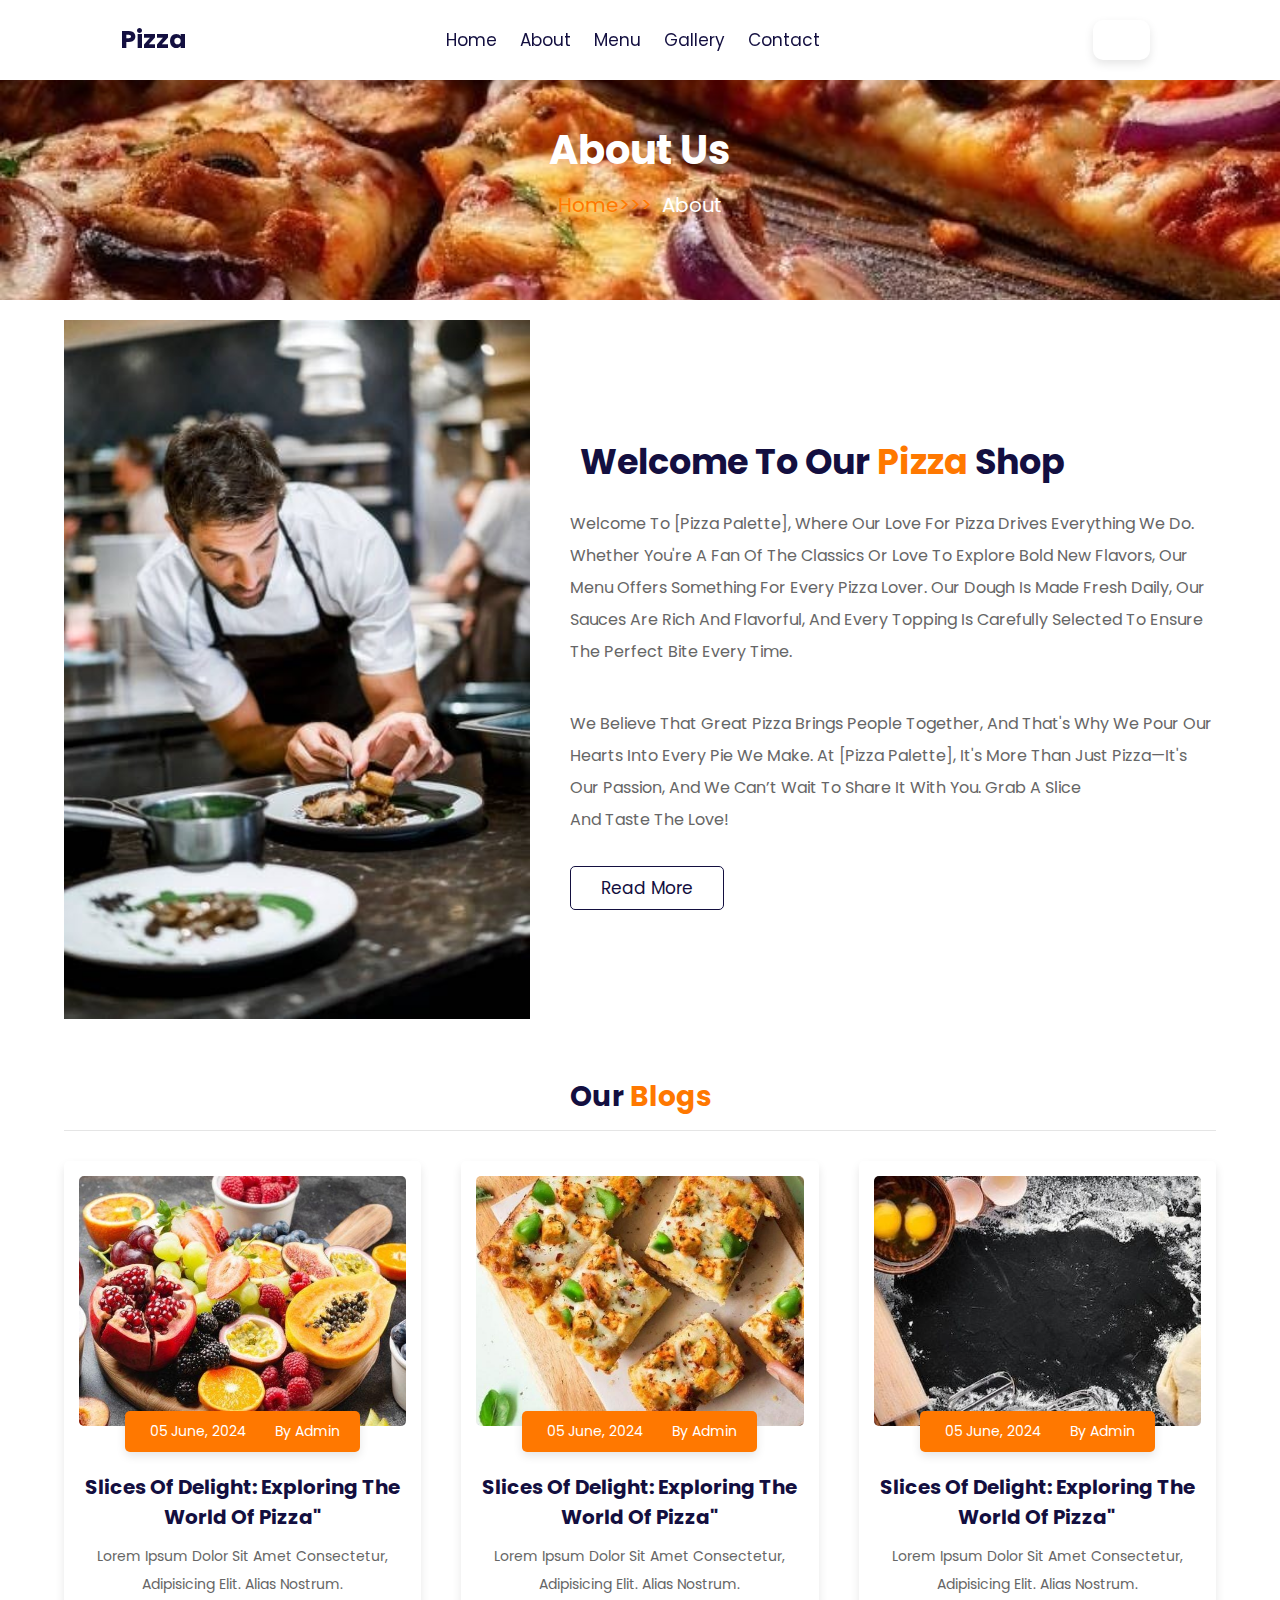
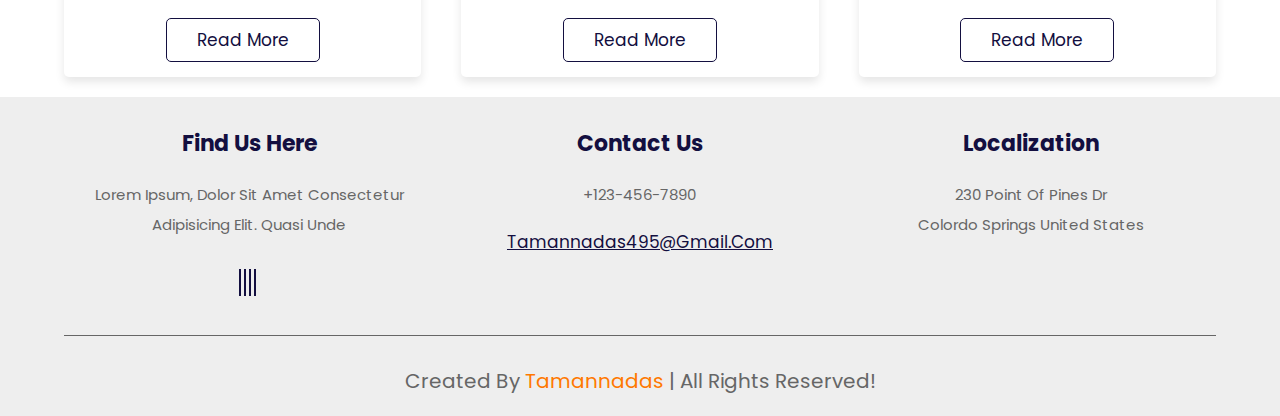
<file: about.html>
<!DOCTYPE html>
<html lang="en">
  <head>
    <meta charset="UTF-8" />
    <meta name="viewport" content="width=device-width, initial-scale=1.0" />
    <title>PIZZA PALETTE</title>
    <!-- font awesome cdn link -->
    <link
      rel="stylesheet"
      href="https://cdnjs.cloudflare.com/ajax/libs/font-awesome/6.6.0/css/all.min.css"
      integrity="sha512-Kc323vGBEqzTmouAECnVceyQqyqdsSiqLQISBL29aUW4U/M7pSPA/gEUZQqv1cwx4OnYxTxve5UMg5GT6L4JJg=="
      crossorigin="anonymous"
      referrerpolicy="no-referrer"
    />
    <!-- swiper cdn link -->
    <link
      rel="stylesheet"
      href="https://cdn.jsdelivr.net/npm/swiper@11/swiper-bundle.min.css"
    />
    <!-- custom css link -->
    <link rel="stylesheet" href="./style.css" />
  </head>
  <body>
    <!-- header section starts -->

    <header class="header">
      <a href="home.html" class="logo">
        <i class="fa-solid fa-pizza-slice"></i> pizza</a
      >

      <nav class="navbar">
        <a href="index.html">home</a>
        <a href="about.html">about</a>
        <a href="menu.html">menu</a>
        <a href="gallery.html">gallery</a>
        <a href="contact.html">contact</a>
      </nav>

      <div class="icons">
        <div id="cart" class="fas fa-shopping-cart"></div>
        <div id="login" class="fas fa-user"></div>
        <div id="menu" class="fas fa-bars"></div>
      </div>

      <div class="shopping-cart">
        <div class="box">
          <i class="fas fa-times"></i>
          <img src="shop-1.jpg" alt="" />
          <div class="content">
            <h3>pizza</h3>
            <span class="quantity">1</span>
            <span class="multiply">x</span>
            <span class="price">$ 18.99</span>
          </div>
        </div>

        <div class="box">
          <i class="fas fa-times"></i>
          <img src="shop-2.jpg" alt="" />
          <div class="content">
            <h3>pizza</h3>
            <span class="quantity">1</span>
            <span class="multiply">x</span>
            <span class="price">$ 18.99</span>
          </div>
        </div>

        <div class="box">
          <i class="fas fa-times"></i>
          <img src="shop-3.jpg" alt="" />
          <div class="content">
            <h3>pizza</h3>
            <span class="quantity">1</span>
            <span class="multiply">x</span>
            <span class="price">$ 18.99</span>
          </div>
        </div>
        <h3 class="total">total: $56.97</h3>
        <a href="#" class="btn">checkout cart</a>
      </div>

      <form action="" class="login-form">
        <h3>login form</h3>
        <input type="email" placeholder="enter your email" class="box" />
        <input type="password" placeholder="enter your password" class="box" />
        <div class="remember">
          <input type="checkbox" name="" id="remember-me" />
          <label for="remember-me">remember me</label>
        </div>
        <input type="submit" value="login" class="btn" />
      </form>
    </header>

    <!-- header section ends -->

    <div class="heading">
      <h1>about us</h1>
      <p><a href="index.html">home>>></a> about</p>
    </div>

    <!-- about section starts -->

    <section class="about">
      <div class="row">
        <div class="image">
          <img src="./about.jpg" alt="" />
        </div>

        <div class="content">
          <h3>welcome to our <span>pizza</span> shop</h3>
          <p>
            Welcome to [Pizza Palette], where our love for pizza drives
            everything we do. Whether you're a fan of the classics or love to
            explore bold new flavors, our menu offers something for every pizza
            lover. Our dough is made fresh daily, our sauces are rich and
            flavorful, and every topping is carefully selected to ensure the
            perfect bite every time.
          </p>
          <p>
            We believe that great pizza brings people together, and that's why
            we pour our hearts into every pie we make. At [Pizza Palette], it's
            more than just pizza—it's our passion, and we can’t wait to share it
            with you. Grab a slice and taste the love!
          </p>
          <a href="#" class="btn">read more</a>
        </div>
      </div>
    </section>

    <!-- about section ends-->

    <!-- blog section starts-->

    <section class="blogs">
      <h1 class="title">our <span>blogs</span></h1>

      <div class="box-container">
        <div class="box">
          <img src="./blog-1.jpg" alt="" />
          <div class="icons">
            <a href="#"><i class="fas fa-calender"></i>05 june, 2024</a>
            <a href="#"><i class="fas fa-user"></i> by admin</a>
          </div>
          <h3>Slices Of Delight: Exploring The World Of Pizza"</h3>
          <p>
            Lorem ipsum dolor sit amet consectetur, adipisicing elit. Alias
            nostrum.
          </p>
          <a href="#" class="btn">read more</a>
        </div>

        <div class="box">
          <img src="./blog-2.jpg" alt="" />
          <div class="icons">
            <a href="#"><i class="fas fa-calender"></i>05 june, 2024</a>
            <a href="#"><i class="fas fa-user"></i> by admin</a>
          </div>
          <h3>Slices Of Delight: Exploring The World Of Pizza"</h3>
          <p>
            Lorem ipsum dolor sit amet consectetur, adipisicing elit. Alias
            nostrum.
          </p>
          <a href="#" class="btn">read more</a>
        </div>

        <div class="box">
          <img src="./blog-3.jpg" alt="" />
          <div class="icons">
            <a href="#"><i class="fas fa-calender"></i>05 june, 2024</a>
            <a href="#"><i class="fas fa-user"></i> by admin</a>
          </div>
          <h3>Slices Of Delight: Exploring The World Of Pizza"</h3>
          <p>
            Lorem ipsum dolor sit amet consectetur, adipisicing elit. Alias
            nostrum.
          </p>
          <a href="#" class="btn">read more</a>
        </div>
      </div>
    </section>

    <!-- footer section starts -->

    <section class="footer">
      <div class="box-container">
        <div class="box">
          <h3>find us here</h3>
          <p>
            Lorem ipsum, dolor sit amet consectetur adipisicing elit. Quasi unde
          </p>
          <div class="share">
            <a href="#" class="fab fa-facebook-f"></a>
            <a href="#" class="fab fa-twitter"></a>
            <a href="#" class="fab fa-instagram"></a>
            <a href="#" class="fab fa-linkedin"></a>
          </div>
        </div>

        <div class="box">
          <h3>contact us</h3>
          <p>+123-456-7890</p>
          <a href="#" class="link">tamannadas495@gmail.com</a>
        </div>

        <div class="box">
          <h3>localization</h3>
          <p>
            230 point of pines dr <br />
            colordo springs united states
          </p>
        </div>
      </div>
      <div class="credit">
        created by <span>tamannadas</span> | all rights reserved!
      </div>
    </section>

    <!-- footer section ends -->

    <!-- blog section ends-->

    <!-- swiper cdn link -->
    <script src="https://cdn.jsdelivr.net/npm/swiper@11/swiper-bundle.min.js"></script>

    <!-- custom js link -->
    <script src="script.js"></script>
  </body>
</html>
</file>
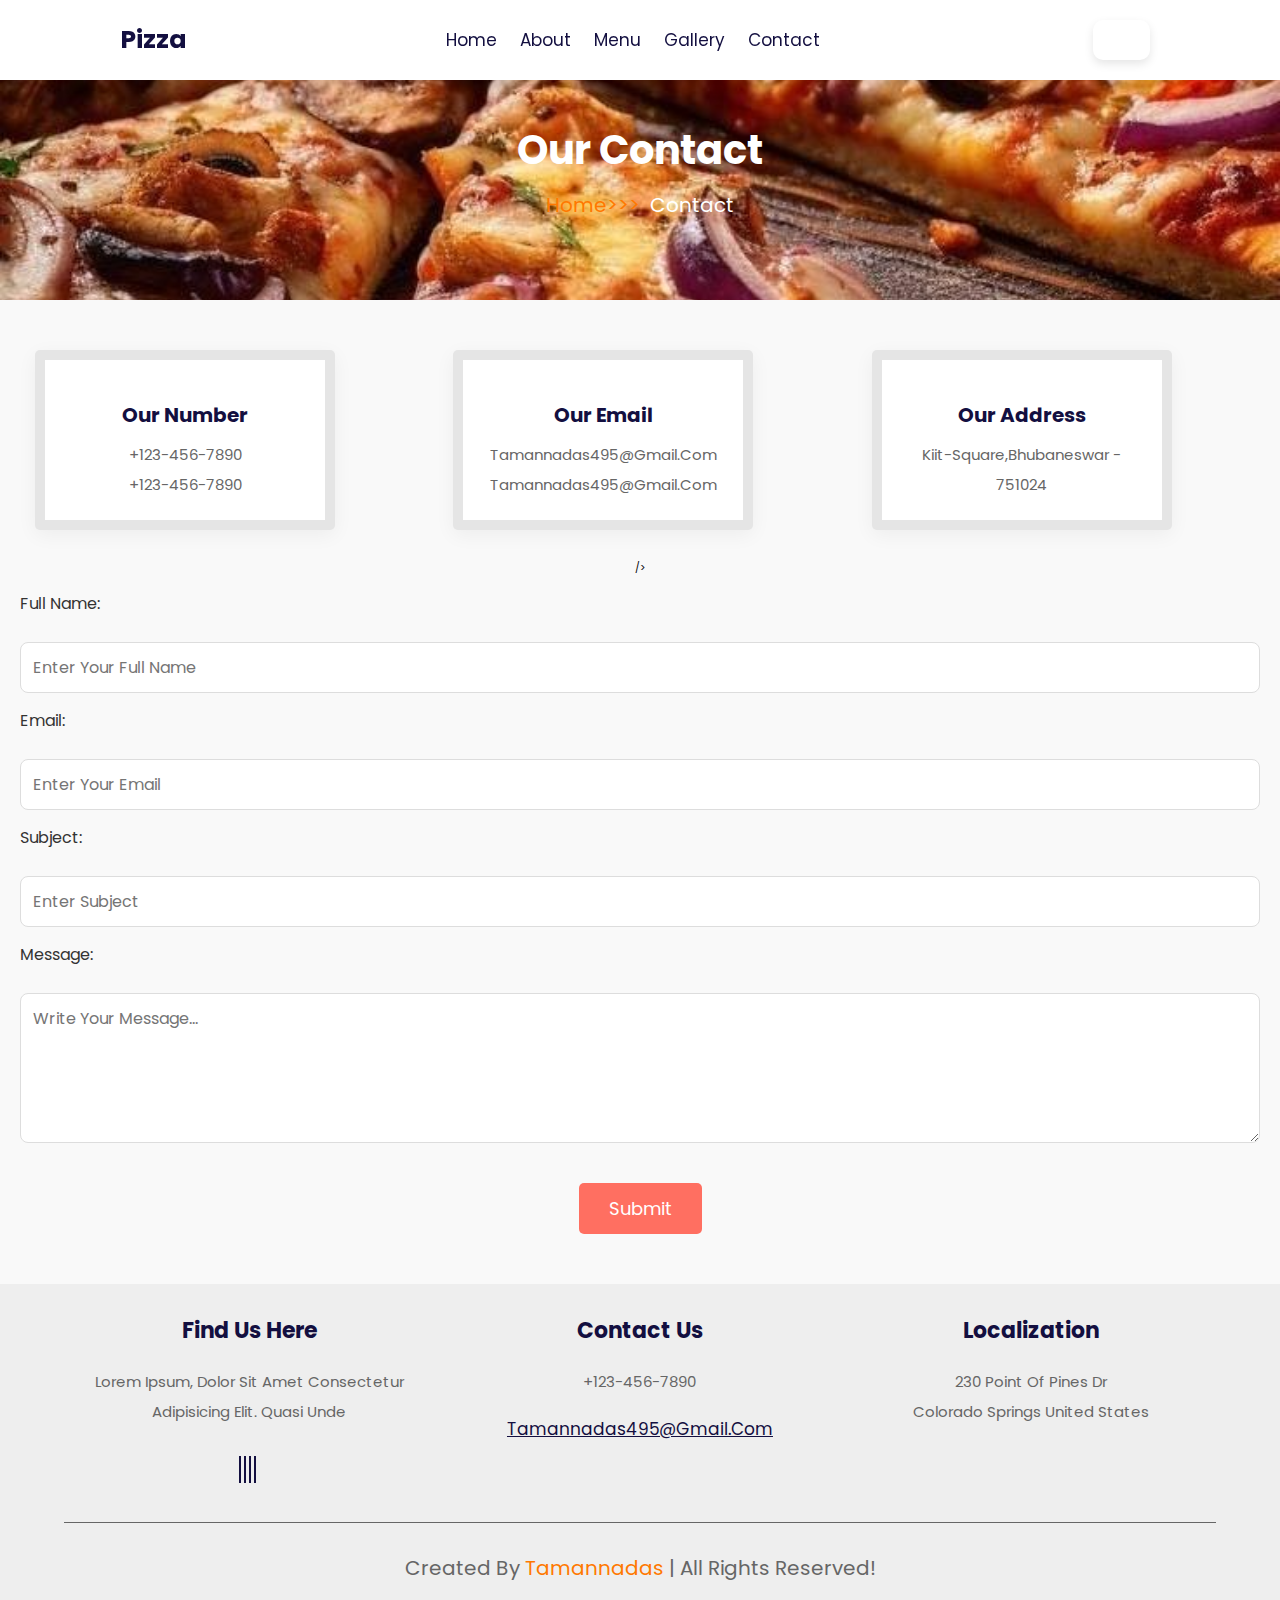
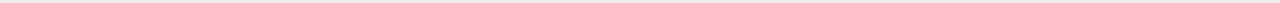
<file: contact.html>
<!DOCTYPE html>
<html lang="en">
  <head>
    <meta charset="UTF-8" />
    <meta name="viewport" content="width=device-width, initial-scale=1.0" />
    <title>PIZZA PALETTE</title>
    <!-- font awesome cdn link -->
    <link
      rel="stylesheet"
      href="https://cdnjs.cloudflare.com/ajax/libs/font-awesome/6.6.0/css/all.min.css"
      integrity="sha512-Kc323vGBEqzTmouAECnVceyQqyqdsSiqLQISBL29aUW4U/M7pSPA/gEUZQqv1cwx4OnYxTxve5UMg5GT6L4JJg=="
      crossorigin="anonymous"
      referrerpolicy="no-referrer"
    />
    <!-- swiper cdn link -->
    <link
      rel="stylesheet"
      href="https://cdn.jsdelivr.net/npm/swiper@11/swiper-bundle.min.css"
    />
    <!-- custom css link -->
    <link rel="stylesheet" href="./style.css" />
  </head>
  <body>
    <!-- header section starts -->
    <header class="header">
      <a href="index.html" class="logo">
        <i class="fa-solid fa-pizza-slice"></i> pizza</a
      >
      <nav class="navbar">
        <a href="index.html">home</a>
        <a href="about.html">about</a>
        <a href="menu.html">menu</a>
        <a href="gallery.html">gallery</a>
        <a href="contact.html">contact</a>
      </nav>

      <div class="icons">
        <div id="cart" class="fas fa-shopping-cart"></div>
        <div id="login" class="fas fa-user"></div>
        <div id="menu" class="fas fa-bars"></div>
      </div>

      <div class="shopping-cart">
        <div class="box">
          <i class="fas fa-times"></i>
          <img src="shop-1.jpg" alt="" />
          <div class="content">
            <h3>pizza</h3>
            <span class="quantity">1</span>
            <span class="multiply">x</span>
            <span class="price">$ 18.99</span>
          </div>
        </div>

        <div class="box">
          <i class="fas fa-times"></i>
          <img src="shop-2.jpg" alt="" />
          <div class="content">
            <h3>pizza</h3>
            <span class="quantity">1</span>
            <span class="multiply">x</span>
            <span class="price">$ 18.99</span>
          </div>
        </div>

        <div class="box">
          <i class="fas fa-times"></i>
          <img src="shop-3.jpg" alt="" />
          <div class="content">
            <h3>pizza</h3>
            <span class="quantity">1</span>
            <span class="multiply">x</span>
            <span class="price">$ 18.99</span>
          </div>
        </div>
        <h3 class="total">total: $56.97</h3>
        <a href="#" class="btn">checkout cart</a>
      </div>

      <form action="" class="login-form">
        <h3>login form</h3>
        <input type="email" placeholder="enter your email" class="box" />
        <input type="password" placeholder="enter your password" class="box" />
        <div class="remember">
          <input type="checkbox" name="" id="remember-me" />
          <label for="remember-me">remember me</label>
        </div>
        <input type="submit" value="login" class="btn" />
      </form>
    </header>

    <!-- header section ends -->

    <div class="heading">
      <h1>our contact</h1>
      <p><a href="home.html">home>>></a> contact</p>
    </div>

    <!-- contact section starts -->
    <section class="contact">
      <div class="icon-container">
        <div class="icons">
          <i class="fas fa-phone"></i>
          <h3>our number</h3>
          <p>+123-456-7890</p>
          <p>+123-456-7890</p>
        </div>

        <div class="icons">
          <i class="fas fa-envelope"></i>
          <h3>our email</h3>
          <p>tamannadas495@gmail.com</p>
          <p>tamannadas495@gmail.com</p>
        </div>

        <div class="icons">
          <i class="fas fa-map-marker-alt"></i>
          <h3>our address</h3>
          <p>kiit-square,bhubaneswar - 751024</p>
        </div>
      </div>

      <form
        id="contactForm"
        action="https://api.web3forms.com/submit"
        method="POST"
      >
        <!-- Web3Forms access key (replace with your actual access key) -->
        <input
          type="hidden"
          name="access_key"
          value="d75f5a37-5f55-4f1d-8c98-b65b1fe007ad"
          <!--
          Fixed
          access
          key
          --
        />
        />

        <!-- Form fields -->
        <div class="form-field">
          <label for="name">Full Name:</label><br />
          <input
            type="text"
            id="name"
            name="name"
            required
            placeholder="Enter your full name"
          />
        </div>

        <div class="form-field">
          <label for="email">Email:</label><br />
          <input
            type="email"
            id="email"
            name="email"
            required
            placeholder="Enter your email"
          />
        </div>

        <div class="form-field">
          <label for="subject">Subject:</label><br />
          <input
            type="text"
            id="subject"
            name="subject"
            required
            placeholder="Enter subject"
          />
        </div>

        <div class="form-field">
          <label for="message">Message:</label><br />
          <textarea
            id="message"
            name="message"
            required
            placeholder="Write your message..."
          ></textarea>
        </div>

        <div class="form-submit">
          <input type="submit" value="Submit" />
        </div>
      </form>
    </section>
    <!-- contact section ends -->

    <!-- footer section starts -->
    <section class="footer">
      <div class="box-container">
        <div class="box">
          <h3>find us here</h3>
          <p>
            Lorem ipsum, dolor sit amet consectetur adipisicing elit. Quasi unde
          </p>
          <div class="share">
            <a href="#" class="fab fa-facebook-f"></a>
            <a href="#" class="fab fa-twitter"></a>
            <a href="#" class="fab fa-instagram"></a>
            <a href="#" class="fab fa-linkedin"></a>
          </div>
        </div>

        <div class="box">
          <h3>contact us</h3>
          <p>+123-456-7890</p>
          <a href="#" class="link">tamannadas495@gmail.com</a>
        </div>

        <div class="box">
          <h3>localization</h3>
          <p>
            230 point of pines dr <br />
            colorado springs united states
          </p>
        </div>
      </div>
      <div class="credit">
        created by <span>tamannadas</span> | all rights reserved!
      </div>
    </section>

    <!-- footer section ends-->

    <!-- custom js link -->
    <script src="script.js"></script>
  </body>
</html>
</file>
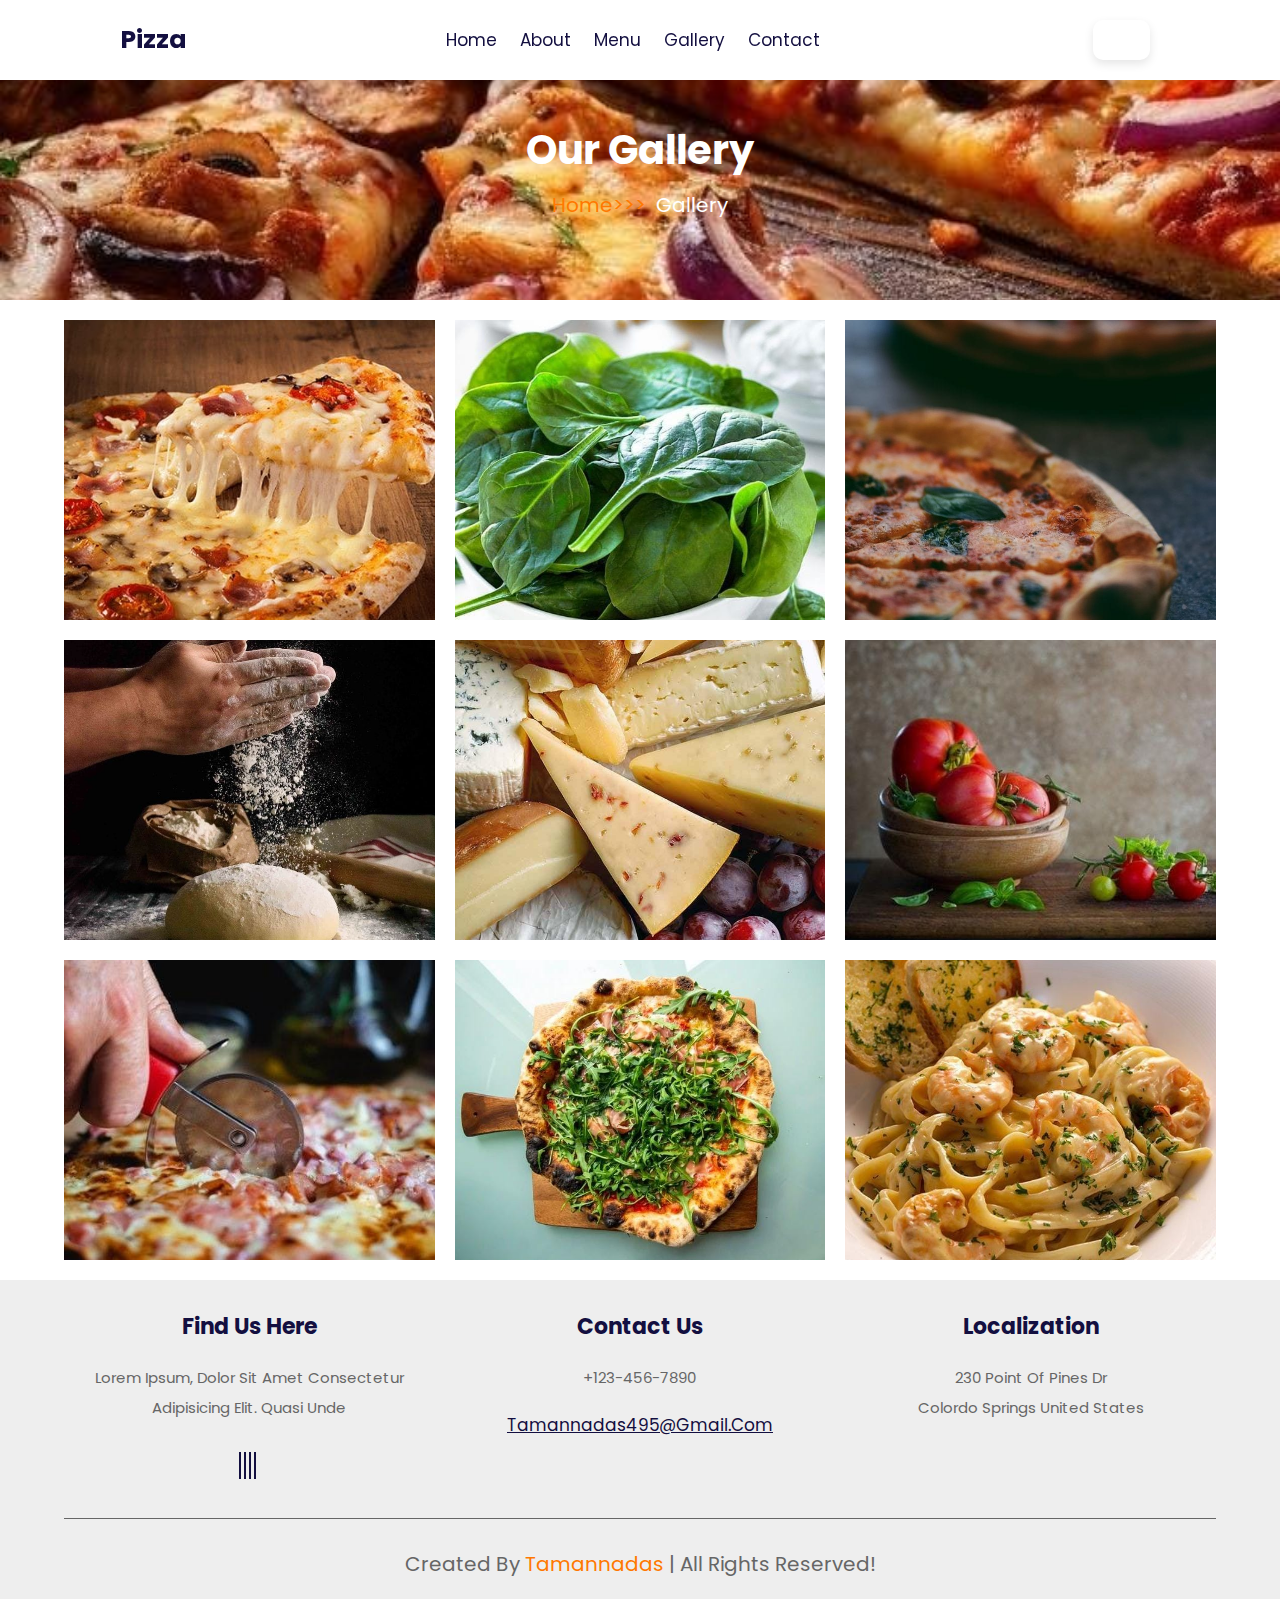
<file: gallery.html>
<!DOCTYPE html>
<html lang="en">
  <head>
    <meta charset="UTF-8" />
    <meta name="viewport" content="width=device-width, initial-scale=1.0" />
    <title>PIZZA PALETTE</title>
    <!-- font awesome cdn link -->
    <link
      rel="stylesheet"
      href="https://cdnjs.cloudflare.com/ajax/libs/font-awesome/6.6.0/css/all.min.css"
      integrity="sha512-Kc323vGBEqzTmouAECnVceyQqyqdsSiqLQISBL29aUW4U/M7pSPA/gEUZQqv1cwx4OnYxTxve5UMg5GT6L4JJg=="
      crossorigin="anonymous"
      referrerpolicy="no-referrer"
    />
    <!-- swiper cdn link -->
    <link
      rel="stylesheet"
      href="https://cdn.jsdelivr.net/npm/swiper@11/swiper-bundle.min.css"
    />
    <!-- custom css link -->
    <link rel="stylesheet" href="./style.css" />
  </head>
  <body>
    <!-- header section starts -->

    <header class="header">
      <a href="home.html" class="logo">
        <i class="fa-solid fa-pizza-slice"></i> pizza</a
      >

      <nav class="navbar">
        <a href="home.html">home</a>
        <a href="about.html">about</a>
        <a href="menu.html">menu</a>
        <a href="gallery.html">gallery</a>
        <a href="contact.html">contact</a>
      </nav>

      <div class="icons">
        <div id="cart" class="fas fa-shopping-cart"></div>
        <div id="login" class="fas fa-user"></div>
        <div id="menu" class="fas fa-bars"></div>
      </div>

      <div class="shopping-cart">
        <div class="box">
          <i class="fas fa-times"></i>
          <img src="shop-1.jpg" alt="" />
          <div class="content">
            <h3>pizza</h3>
            <span class="quantity">1</span>
            <span class="multiply">x</span>
            <span class="price">$ 18.99</span>
          </div>
        </div>

        <div class="box">
          <i class="fas fa-times"></i>
          <img src="shop-2.jpg" alt="" />
          <div class="content">
            <h3>pizza</h3>
            <span class="quantity">1</span>
            <span class="multiply">x</span>
            <span class="price">$ 18.99</span>
          </div>
        </div>

        <div class="box">
          <i class="fas fa-times"></i>
          <img src="shop-3.jpg" alt="" />
          <div class="content">
            <h3>pizza</h3>
            <span class="quantity">1</span>
            <span class="multiply">x</span>
            <span class="price">$ 18.99</span>
          </div>
        </div>
        <h3 class="total">total: $56.97</h3>
        <a href="#" class="btn">checkout cart</a>
      </div>

      <form action="" class="login-form">
        <h3>login form</h3>
        <input type="email" placeholder="enter your email" class="box" />
        <input type="password" placeholder="enter your password" class="box" />
        <div class="remember">
          <input type="checkbox" name="" id="remember-me" />
          <label for="remember-me">remember me</label>
        </div>
        <input type="submit" value="login" class="btn" />
      </form>
    </header>

    <!-- header section ends -->

    <div class="heading">
      <h1>our gallery</h1>
      <p><a href="home.html">home>>></a> gallery</p>
    </div>

    <!-- gallery section starts -->

    <section class="gallery">
      <div class="gallery-container">
        <a href="./gallery-1.jpg" class="box">
          <img src="./gallery-1.jpg" alt="" />
          <div class="icon"><i class="fa-solid fa-plus"></i></div>
        </a>

        <a href="./gallery-2.jpg" class="box">
          <img src="./gallery-2.jpg" alt="" />
          <div class="icon"><i class="fa-solid fa-plus"></i></div>
        </a>

        <a href="./gallery-3.jpg" class="box">
          <img src="./gallery-3.jpg" alt="" />
          <div class="icon"><i class="fa-solid fa-plus"></i></div>
        </a>

        <a href="./gallery-4.jpg" class="box">
          <img src="./gallery-4.jpg" alt="" />
          <div class="icon"><i class="fa-solid fa-plus"></i></div>
        </a>

        <a href="./gallery-5.jpg" class="box">
          <img src="./gallery-5.jpg" alt="" />
          <div class="icon"><i class="fa-solid fa-plus"></i></div>
        </a>

        <a href="./gallery-6.jpg" class="box">
          <img src="./gallery-6.jpg" alt="" />
          <div class="icon"><i class="fa-solid fa-plus"></i></div>
        </a>

        <a href="./gallery-7.jpg" class="box">
          <img src="./gallery-7.jpg" alt="" />
          <div class="icon"><i class="fa-solid fa-plus"></i></div>
        </a>

        <a href="./gallery-8.jpg" class="box">
          <img src="./gallery-8.jpg" alt="" />
          <div class="icon"><i class="fa-solid fa-plus"></i></div>
        </a>

        <a href="./gallery-9.jpg" class="box">
          <img src="./gallery-9.jpg" alt="" />
          <div class="icon"><i class="fa-solid fa-plus"></i></div>
        </a>
      </div>
    </section>

    <!-- gallery section ends-->

    <!-- footer section starts -->
   <section class="footer">
    <div class="box-container">
      <div class="box">
        <h3>find us here</h3>
        <p>
          Lorem ipsum, dolor sit amet consectetur adipisicing elit. Quasi unde
        </p>
        <div class="share">
          <a href="#" class="fab fa-facebook-f"></a>
          <a href="#" class="fab fa-twitter"></a>
          <a href="#" class="fab fa-instagram"></a>
          <a href="#" class="fab fa-linkedin"></a>
        </div>
      </div>

      <div class="box">
        <h3>contact us</h3>
        <p>+123-456-7890</p>
        <a href="#" class="link">tamannadas495@gmail.com</a>
      </div>

      <div class="box">
        <h3>localization</h3>
        <p>
          230 point of pines dr <br />
          colordo springs united states
        </p>
      </div>
    </div>
    <div class="credit">
      created by <span>tamannadas</span> | all rights reserved!
    </div>
  </section>

   <!-- footer section ends--> 

     <!-- swiper cdn link -->
     <script src="https://cdn.jsdelivr.net/npm/swiper@11/swiper-bundle.min.js"></script>
    <!-- custom js link -->
    <script src="script.js"></script>

  </body>
</html>
</file>
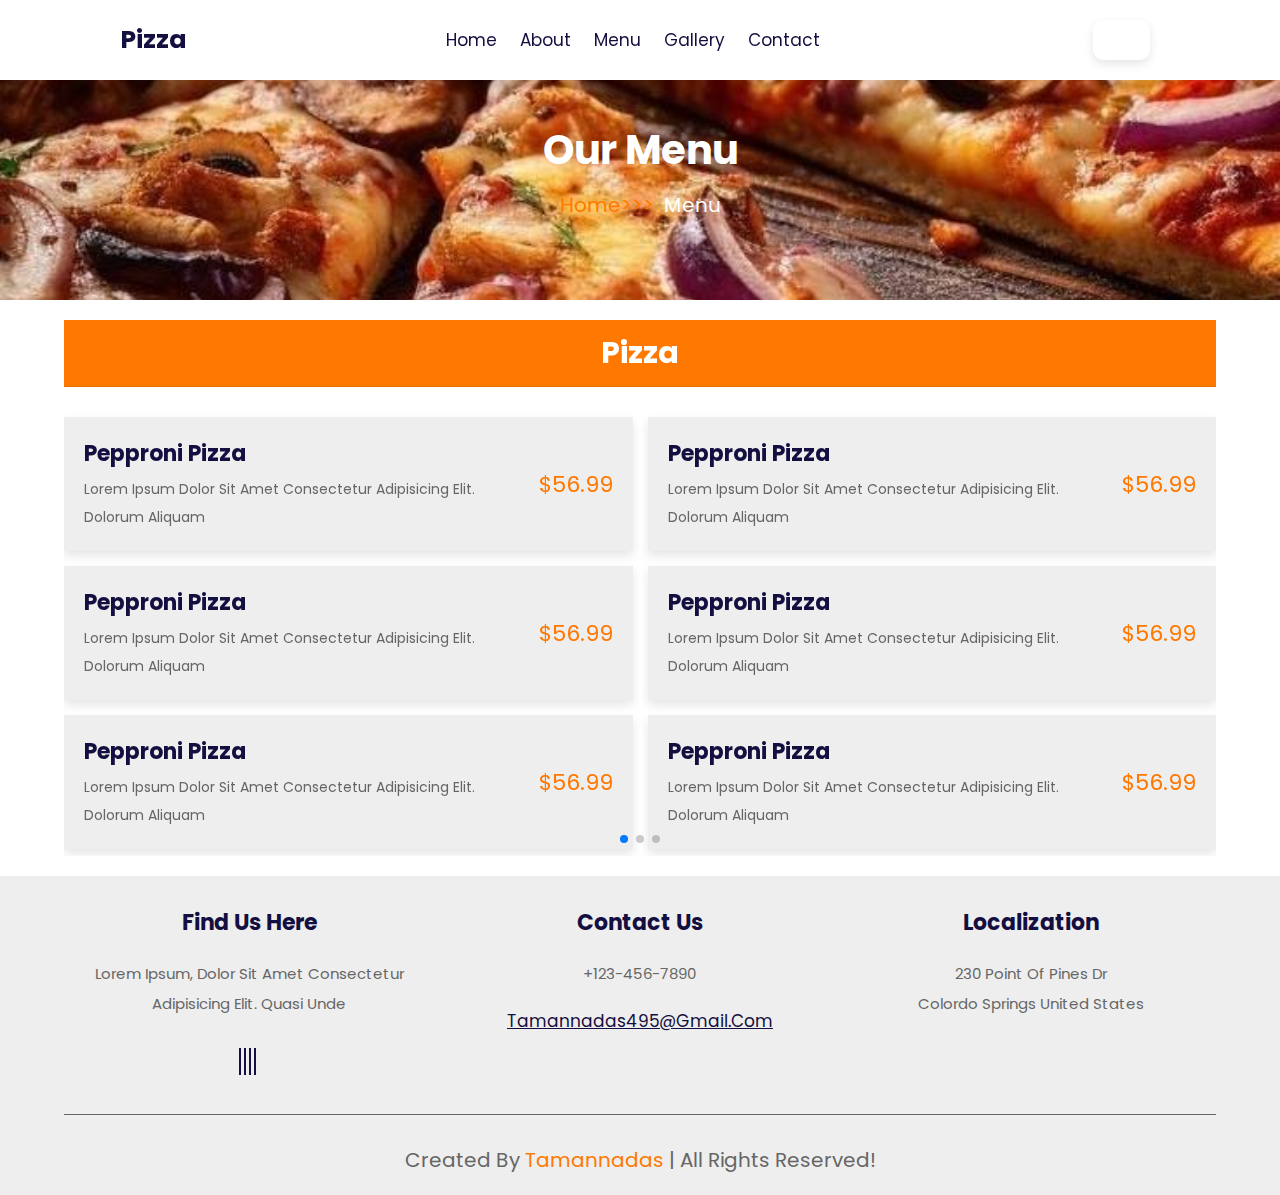
<file: menu.html>
<!DOCTYPE html>
<html lang="en">
  <head>
    <meta charset="UTF-8" />
    <meta name="viewport" content="width=device-width, initial-scale=1.0" />
    <title>PIZZA PALETTE</title>
    <!-- font awesome cdn link -->
    <link
      rel="stylesheet"
      href="https://cdnjs.cloudflare.com/ajax/libs/font-awesome/6.6.0/css/all.min.css"
      integrity="sha512-Kc323vGBEqzTmouAECnVceyQqyqdsSiqLQISBL29aUW4U/M7pSPA/gEUZQqv1cwx4OnYxTxve5UMg5GT6L4JJg=="
      crossorigin="anonymous"
      referrerpolicy="no-referrer"
    />
    <!-- swiper cdn link -->
    <link
      rel="stylesheet"
      href="https://cdn.jsdelivr.net/npm/swiper@11/swiper-bundle.min.css"
    />
    <!-- custom css link -->
    <link rel="stylesheet" href="./style.css" />
  </head>
  <body>
    <!-- header section starts -->

    <header class="header">
      <a href="home.html" class="logo">
        <i class="fa-solid fa-pizza-slice"></i> pizza</a
      >

      <nav class="navbar">
        <a href="home.html">home</a>
        <a href="about.html">about</a>
        <a href="menu.html">menu</a>
        <a href="gallery.html">gallery</a>
        <a href="contact.html">contact</a>
      </nav>

      <div class="icons">
        <div id="cart" class="fas fa-shopping-cart"></div>
        <div id="login" class="fas fa-user"></div>
        <div id="menu" class="fas fa-bars"></div>
      </div>

      <div class="shopping-cart">
        <div class="box">
          <i class="fas fa-times"></i>
          <img src="shop-1.jpg" alt="" />
          <div class="content">
            <h3>pizza</h3>
            <span class="quantity">1</span>
            <span class="multiply">x</span>
            <span class="price">$ 18.99</span>
          </div>
        </div>

        <div class="box">
          <i class="fas fa-times"></i>
          <img src="shop-2.jpg" alt="" />
          <div class="content">
            <h3>pizza</h3>
            <span class="quantity">1</span>
            <span class="multiply">x</span>
            <span class="price">$ 18.99</span>
          </div>
        </div>

        <div class="box">
          <i class="fas fa-times"></i>
          <img src="shop-3.jpg" alt="" />
          <div class="content">
            <h3>pizza</h3>
            <span class="quantity">1</span>
            <span class="multiply">x</span>
            <span class="price">$ 18.99</span>
          </div>
        </div>
        <h3 class="total">total: $56.97</h3>
        <a href="#" class="btn">checkout cart</a>
      </div>

      <form action="" class="login-form">
        <h3>login form</h3>
        <input type="email" placeholder="enter your email" class="box" />
        <input type="password" placeholder="enter your password" class="box" />
        <div class="remember">
          <input type="checkbox" name="" id="remember-me" />
          <label for="remember-me">remember me</label>
        </div>
        <input type="submit" value="login" class="btn" />
      </form>
    </header>

    <!-- header section ends -->

    <div class="heading">
      <h1>our menu</h1>
      <p><a href="home.html">home>>></a> menu</p>
    </div>

    <!-- menu section starts-->

    <section class="menu">
      <div class="swiper menu-slider">
        <div class="swiper-wrapper">
          <div class="swiper-slide slide">
            <h3 class="title">pizza</h3>

            <div class="box-container">
              <div class="box" data-name="pizza">
                <div class="info">
                  <h3>pepproni pizza</h3>
                  <p>
                    Lorem ipsum dolor sit amet consectetur adipisicing elit.
                    Dolorum aliquam
                  </p>
                </div>
                <div class="price">$56.99</div>
              </div>

              <div class="box" data-name="pizza">
                <div class="info">
                  <h3>pepproni pizza</h3>
                  <p>
                    Lorem ipsum dolor sit amet consectetur adipisicing elit.
                    Dolorum aliquam
                  </p>
                </div>
                <div class="price">$56.99</div>
              </div>

              <div class="box" data-name="pizza">
                <div class="info">
                  <h3>pepproni pizza</h3>
                  <p>
                    Lorem ipsum dolor sit amet consectetur adipisicing elit.
                    Dolorum aliquam
                  </p>
                </div>
                <div class="price">$56.99</div>
              </div>

              <div class="box" data-name="pizza">
                <div class="info">
                  <h3>pepproni pizza</h3>
                  <p>
                    Lorem ipsum dolor sit amet consectetur adipisicing elit.
                    Dolorum aliquam
                  </p>
                </div>
                <div class="price">$56.99</div>
              </div>

              <div class="box" data-name="pizza">
                <div class="info">
                  <h3>pepproni pizza</h3>
                  <p>
                    Lorem ipsum dolor sit amet consectetur adipisicing elit.
                    Dolorum aliquam
                  </p>
                </div>
                <div class="price">$56.99</div>
              </div>

              <div class="box" data-name="pizza">
                <div class="info">
                  <h3>pepproni pizza</h3>
                  <p>
                    Lorem ipsum dolor sit amet consectetur adipisicing elit.
                    Dolorum aliquam
                  </p>
                </div>
                <div class="price">$56.99</div>
              </div>
            </div>
          </div>

          <div class="swiper-slide slide">
            <h3 class="title">pasta</h3>

            <div class="box-container">
              <div class="box" data-name="pasta">
                <div class="info">
                  <h3>delicious pasta</h3>
                  <p>
                    Lorem ipsum dolor sit amet consectetur adipisicing elit.
                    Dolorum aliquam
                  </p>
                </div>
                <div class="price">$47.99</div>
              </div>

              <div class="box" data-name="pasta">
                <div class="info">
                  <h3>delicious pasta</h3>
                  <p>
                    Lorem ipsum dolor sit amet consectetur adipisicing elit.
                    Dolorum aliquam
                  </p>
                </div>
                <div class="price">$47.99</div>
              </div>

              <div class="box" data-name="pasta">
                <div class="info">
                  <h3>delicious pasta</h3>
                  <p>
                    Lorem ipsum dolor sit amet consectetur adipisicing elit.
                    Dolorum aliquam
                  </p>
                </div>
                <div class="price">$47.99</div>
              </div>

              <div class="box" data-name="pasta">
                <div class="info">
                  <h3>delicious pasta</h3>
                  <p>
                    Lorem ipsum dolor sit amet consectetur adipisicing elit.
                    Dolorum aliquam
                  </p>
                </div>
                <div class="price">$47.99</div>
              </div>

              <div class="box" data-name="pasta">
                <div class="info">
                  <h3>delicious pasta</h3>
                  <p>
                    Lorem ipsum dolor sit amet consectetur adipisicing elit.
                    Dolorum aliquam
                  </p>
                </div>
                <div class="price">$47.99</div>
              </div>

              <div class="box" data-name="pasta">
                <div class="info">
                  <h3>delicious pasta</h3>
                  <p>
                    Lorem ipsum dolor sit amet consectetur adipisicing elit.
                    Dolorum aliquam
                  </p>
                </div>
                <div class="price">$47.99</div>
              </div>
            </div>
          </div>

          <div class="swiper-slide slide">
            <h3 class="title">dessert</h3>

            <div class="box-container">
              <div class="box" data-name="sweet">
                <div class="info">
                  <h3>sweet desserts</h3>
                  <p>
                    Lorem ipsum dolor sit amet consectetur adipisicing elit.
                    Dolorum aliquam
                  </p>
                </div>
                <div class="price">$56.99</div>
              </div>

              <div class="box" data-name="sweet">
                <div class="info">
                  <h3>sweet desserts</h3>
                  <p>
                    Lorem ipsum dolor sit amet consectetur adipisicing elit.
                    Dolorum aliquam
                  </p>
                </div>
                <div class="price">$56.99</div>
              </div>

              <div class="box" data-name="sweet">
                <div class="info">
                  <h3>sweet desserts</h3>
                  <p>
                    Lorem ipsum dolor sit amet consectetur adipisicing elit.
                    Dolorum aliquam
                  </p>
                </div>
                <div class="price">$56.99</div>
              </div>

              <div class="box" data-name="sweet">
                <div class="info">
                  <h3>sweet desserts</h3>
                  <p>
                    Lorem ipsum dolor sit amet consectetur adipisicing elit.
                    Dolorum aliquam
                  </p>
                </div>
                <div class="price">$56.99</div>
              </div>

            </div>
          </div>
        </div>

        <div class="swiper-pagination"></div>
      </div>
    </section>

   <!-- footer section starts -->
   <section class="footer">
    <div class="box-container">
      <div class="box">
        <h3>find us here</h3>
        <p>
          Lorem ipsum, dolor sit amet consectetur adipisicing elit. Quasi unde
        </p>
        <div class="share">
          <a href="#" class="fab fa-facebook-f"></a>
          <a href="#" class="fab fa-twitter"></a>
          <a href="#" class="fab fa-instagram"></a>
          <a href="#" class="fab fa-linkedin"></a>
        </div>
      </div>

      <div class="box">
        <h3>contact us</h3>
        <p>+123-456-7890</p>
        <a href="#" class="link">tamannadas495@gmail.com</a>
      </div>

      <div class="box">
        <h3>localization</h3>
        <p>
          230 point of pines dr <br />
          colordo springs united states
        </p>
      </div>
    </div>
    <div class="credit">
      created by <span>tamannadas</span> | all rights reserved!
    </div>
  </section>

   <!-- footer section ends--> 

    <!-- menu section ends -->

    <!-- menu preview section starts -->

    <section class="menu-preview-container">
      <div id="close" class="fas fa-times"></div>

      <div class="menu-preview" data-target="pizza">
        <h3>pepproni pizza</h3>
        <div class="stars">
          <i class="fas fa-star"></i>
          <i class="fas fa-star"></i>
          <i class="fas fa-star"></i>
          <i class="fas fa-star"></i>
          <i class="fas fa-star"></i>
        </div>
        <p>
          Lorem ipsum dolor sit amet consectetur adipisicing elit. Suscipit ad
          aliquid
        </p>
        <div class="price">$56.99</div>
        <a href="#" class="btn">add to cart</a>
      </div>

      <div class="menu-preview" data-target="pasta">
        <h3>delicious pasta</h3>
        <div class="stars">
          <i class="fas fa-star"></i>
          <i class="fas fa-star"></i>
          <i class="fas fa-star"></i>
          <i class="fas fa-star"></i>
          <i class="fas fa-star"></i>
        </div>
        <p>
          Lorem ipsum dolor sit amet consectetur adipisicing elit. Suscipit ad
          aliquid
        </p>
        <div class="price">$56.99</div>
        <a href="#" class="btn">add to cart</a>
      </div>

      <div class="menu-preview" data-target="sweet">
        <h3>sweet desserts</h3>
        <div class="stars">
          <i class="fas fa-star"></i>
          <i class="fas fa-star"></i>
          <i class="fas fa-star"></i>
          <i class="fas fa-star"></i>
          <i class="fas fa-star"></i>
        </div>
        <p>
          Lorem ipsum dolor sit amet consectetur adipisicing elit. Suscipit ad
          aliquid
        </p>
        <div class="price">$56.99</div>
        <a href="#" class="btn">add to cart</a>
      </div>
    </section>

    <!-- menu preview section ends -->

    <!-- swiper cdn link -->
    <script src="https://cdn.jsdelivr.net/npm/swiper@11/swiper-bundle.min.js"></script>
    <!-- custom js link -->
    <script src="script.js"></script>
  </body>
</html>
</file>
<file: style.css>
@import url('https://fonts.googleapis.com/css2?family=Poppins:ital,wght@0,100;0,200;0,300;0,400;0,500;0,600;0,700;0,800;0,900;1,100;1,200;1,300;1,400;1,500;1,600;1,700;1,800;1,900&display=swap');

*{
    font-family: 'Poppins' , sans-serif;
    margin: 0;
    padding: 0;
    box-sizing: border-box;
    outline: none;
    border: none;
    text-decoration: none;
    text-transform: capitalize;
    transition: -2s linear;
}

html{
    font-size: 62.5%;
    overflow-x: hidden;
    scroll-behavior: smooth;
}

section{
    padding: 2rem 5%;
}

.title{
    text-align: center;
    font-size: 2.8rem;
    margin-bottom: 3rem;
    padding: 1.2rem 0;
    border-bottom: .1rem solid rgba(0,0,0,0.1);
    color: #130f40;
}

.title span{
    color: #ff7800;
}

.heading{
    background: url(./heading.jpg) no-repeat;
    background-size: cover;
    background-position: center;
    text-align: center;
    padding-top: 12rem;
    padding-bottom: 8rem;
}
.heading h1{
    color: #fff;
    font-size: 4rem;
}
.heading p{
    padding-top: 1rem;
    font-size: 2rem;
    color: #fff;
}
.heading p a{
    color: #ff7800;
    padding-right: .5rem;
}
.btn{
    display: inline-block;
    margin-top: 1rem;
    padding: .8rem 3rem;
    border: .1rem solid #130f40;
    border-radius: .5rem;
    background: none;
    color: #130f40;
    font-size: 1.7rem;
    cursor: pointer;
}

.btn:hover{
    background: #130f40;
    color: #fff;
}

/* header */

.header{
    position: fixed;
    top: 0; 
    left: 0;
    right: 0;
    z-index: 1000;
    background: #fff;
    box-shadow: 0 0.5rem 1rem rgba(0,0,0,0.1);
    display: flex;
    align-items: center;
    justify-content: space-between;
    padding: 2rem 9%;
}

.header .logo{
    font-size: 2.5rem;
    font-weight: bolder;
    color: #130f40;
}

.header .logo i{
    color: #ff7800;
    padding-right: .5rem;
}

.header .navbar a{
    font-size: 1.7rem;
    color: #130f40;
    margin: 0 1rem;
}

.header .navbar a:hover{
    color: #ff7800;
}

.header .icons div{
    font-size: 2.5rem;
    margin-left: 1.7rem;
    color: #130f40;
    cursor: pointer;
}

.header .icons div:hover{
    color: #ff7800;
}

.header .icons #menu{
    display: none;
}

.header .shopping-cart{
    position: absolute;
    top: 115%; right: -105%;
    background: #fff;
    border-radius: .5rem;
    box-shadow: 0 0.5rem 1rem rgba(0,0,0,0.1);
    width: 35rem;
    padding: 2rem;
} 

.header .shopping-cart.active{
    right: 2rem;
    transition: .4s linear;
}

.header .shopping-cart .box{
    display: flex;
    align-items: center;
    gap: 1.5rem;
    margin-bottom: 1.5rem;
    position: relative;
}

.header .shopping-cart .box .fa-times{
    position: absolute;
    top: 50%; right: 2rem;
    transform: translate(-50%);
    font-size: 2rem;
    color: #666;
    padding: 2rem 9%;
    cursor: pointer;
}

.header .shopping-cart .box .fa-times:hover{
    color: #ff7800;
}

.header .shopping-cart .box img{
    height: 10rem;
    width: 10rem;
}

.header .shopping-cart .box .content h3{
    font-size: 1.7rem;
    padding-bottom: .5rem;
    color: #130f40;
}

.header .shopping-cart .box .content span{
    font-size: 1.5rem;
    color: #666;
}

.header .shopping-cart .box .content span.multiply{
    margin: 0.5rem;
    justify-content: space-between;
}

.header .shopping-cart .total{
    color: #130f40;
    text-align: center;
    font-size: 2.1rem;
}

.header .shopping-cart .btn{
    text-align: center;
    width: 100%;
}

.header .login-form{
    position: absolute;
    top: 115%; right: -105%;
    background: #fff;
    border-radius: .5rem;
    box-shadow: 0 0.5rem 1rem rgba(0,0,0,0.1);
    width: 35rem;
    padding: 2rem;
}

.header .login-form.active{
    right: 2rem;
    transition: .4s linear;
}

.header .login-form h3{
    color: #130f40;
    text-transform: uppercase;
    font-size: 2.2rem;
    text-align: center;
    margin-bottom: .7rem;
}

.header .login-form .box{
    margin: .7rem 0;
    border: .1rem solid rgba(0,0,0,0.1);
    padding: 1rem 1.2rem;
    font-size: 1.5rem;
    color: #130f40;
    text-transform: none;
    width: 100%;
}

.header .login-form .remember{
    display: flex;
    align-items: center;
    gap: .5rem;
    margin: .7rem 0;
}

.header .login-form .remember label{
    font-size: 1.5rem;
    color: #666;
    cursor: pointer;
}

.header .login-form .btn{
    margin: 1rem 0;
    width: 100%;
    text-align: center;
}

/* end */

/* home */

.home{
    padding: 0;
}

.home .slide{
    min-height: 100vh;
    background-size: cover !important;
    background-position: center !important;
    display: flex;
    align-items: center;
    justify-content: center;
}

.home .slide .content{
    width: 60rem;
    text-align: center;
    display: none;
}

.home .slide .content h3{
    font-size: 6rem;
    color: #fff;
    line-height: 1.3;
    padding: 2rem 0;
    animation: sliderReveal 1s ease forwards;
}

.home .slide .content h3 span{
    color: #ff7800;
}

.home .slide .content .btn{
    background: #130f40;
    color: #fff;
    animation: sliderReveal 1s ease forwards;
}

.home .swiper-slide-active .content{
    display: inline-block;
}

.home .swiper-slide-active{
    animation: smoothScale 4s linear forwards;
}

@keyframes sliderReveal{
    0%{
        transform: translateY(30px);
        opacity: 0;
    }
    100%{
        transform: translateY(0px);
        opacity: 1;
    }
}

@keyframes smoothScale{
    0%{
        transform: scale(1);
    }
    100%{
        transform: scale(1.15);
    }
}

.swiper-button-prev,
.swiper-button-next{
    height: 4.5rem;
    width: 4.5rem;
    line-height: 4.5rem;
    margin-left: 1.5rem;
    transform: translateY(-50%) rotate(45deg);
    border: .1rem solid #ff7800;
    color: #ff7800;
}

.swiper-button-prev::after,
.swiper-button-next::after{
    font-size: 1.5rem;
    transform: rotate(-45deg);
}

.swiper-button-prev:hover,
.swiper-button-next:hover{
    background: #ff7800;
    color: #fff;
}

/* end */

/* steps */

.steps .box-container{
    display: flex;
    flex-wrap: wrap;
    gap: 1.5rem;
}

.steps .box-container .box{
    flex: 1 1 25rem;
    height: 60%;
    width: 70%;
    padding: 1rem;
    text-align: center;
}

.steps .box-container .box img{
    box-shadow: 0. 5rem 1rem rgba(0,0,0,0.1);
    height: 17rem;
    width: 17rem;
    border: 1rem solid #fff;
    border-radius: 40%;
}

.steps .box-container .box h3{
    font-size: 2rem;
    color: #130f40;
    padding: 1rem;
}

/* ends */

/* pizza menu */

.pizzas .box-container{
    display: grid;
    grid-template-columns: repeat(auto-fit, minmax(30rem, 1fr));
    gap: 2.5rem;
}

.pizzas .box-container .box{
    padding:0 2.5rem;
    position: relative;
    overflow: hidden;
    text-align: center;
}

.pizzas .box-container .box img{
    height: 21rem;
    width: 21rem;
}

.pizzas .box-container .box:hover img{
    transform: scale(1.1);
}

.pizzas .box-container .box h3{
    font-size: 2.5rem;
    color: #130f40;
    line-height: 1.8;
}

.pizzas .box-container .box p{
    font-size: 1.4rem;
    line-height: 1.8;
}

.pizzas .box-container .box .stars{
    padding: 1rem 0;
}
.pizzas .box-container .box .stars i{
    font-size: 1.7rem;
    color: gold;
}

.pizzas .box-container .box .price{
    color: #130f40;
    font-size: 2.5rem;
    font-weight: bolder;
    margin-right: 1rem;
}
.pizzas .box-container .box span{
    font-size: 1.5rem;
    font-weight: lighter;
    color: #ff7800;
    text-decoration: line-through;
}

/* end */

/* about us*/

.about .row{
    display: flex;
    align-items: center;
    flex-wrap: wrap;
    gap: 4rem;
}
.about .row .image{
    flex: 1 1 32rem;
}
.about .row .image img{
    width: 100%;
    height: 40%;
    box-shadow: 0. 5rem 1rem rgba(0,0,0,0.1);
}
.about .row .content{
    flex: 1 1 50rem;
}
.about .row .content h3{
    font-size: 3.5rem;
    color: #130f40;
    margin-left: 1rem;
}
.about .row .content p{
    font-size: 1.6rem;
    color: #666;
    padding: 2rem 0;
    line-height: 2;
}
.about .row .content h3 span{
    color: #ff7800;
}

/* end */

/* blogs */

.blogs .box-container{
    display: grid;
    grid-template-columns: repeat(auto-fit, minmax(30rem, 1fr));
    gap: 4rem;
}
.blogs .box-container .box{
    text-align: center;
    box-shadow: 0 .5rem 1rem rgba(0,0,0,0.1);
    padding: 1.5rem;
    border-radius: .5rem;
}
.blogs .box-container .box img{
    height: 25rem;
    width: 100%;
    object-fit: cover;
    border-radius: .5rem;
}
.blogs .box-container .box .icons{
    background: #ff7800;
    border-radius: .5rem;
    padding: 1rem;
    position: relative;
    top: -2rem;
    display: inline-block;
}
.blogs .box-container .box .icons a{
    font-size: 1.4rem;
    color: #fff;
    margin: 0 1rem;
}
.blogs .box-container .box .icons a:hover{
    color: #130f40;
}
.blogs .box-container .box .icons a i{
    color: #130f40;
    padding-right: .5rem;
}
.blogs .box-container .box h3{
    font-size: 2rem;
    color: #130f40;
}
.blogs .box-container .box p{
    font-size: 1.4rem;
    padding: 1rem 0;
    line-height: 2;
    color: #666;
}

/* end */

/* menu */

.menu .slide .title{
    padding: 1rem;
    font-size: 3rem;
    color: #fff;
    background: #ff7800;
    margin-bottom: 3rem;
    text-align: center;
}
.menu .slide .box-container{
    display: flex;
    flex-wrap: wrap;
    gap: 1.5rem;
    padding-bottom: 4rem;
}
.menu .slide .box-container .box{
    flex: 1 1 38rem;
    background: #eee;
    padding: 2rem;
    box-shadow: 0 .5rem 1rem rgba(0,0,0,0.1);
    display: flex;
    align-items: center;
    justify-content: center;
    gap: 1rem;
}
.menu .slide .box-container .box h3{
    font-size: 2.2rem;
    color: #130f40;
    padding-bottom: .5rem;
}
.menu .slide .box-container .box p{
    font-size: 1.4rem;
    color: #666;
    line-height: 2;
}
.menu .slide .box-container .box .price{
    font-size: 2.2rem;
    color: #ff7800;
}
.menu .slide .box-container .box:hover{
    cursor: pointer;
    transform: scale(.9);
}

/* end */

/* menu-preview-container */

.menu-preview-container{
    background: rgba(0,0,0,0.7);
    position: fixed;
    top: 0; left: 0;
    height: 100%; width: 100%;
    z-index: 1100;
    display: none;
    align-items: center;
    justify-content: center;
}
.menu-preview-container .menu-preview{
    text-align: center;
    background: #fff;
    padding: 3rem 2rem;
    border-radius: .5rem;
    display: none;
    height: 34rem;
    width: 35rem;
}
.menu-preview-container .menu-preview.active{
    display: inline-block;
}
.menu-preview-container .menu-preview h3{
    padding: 1rem 0;
    font-size: 2rem;
    color: #130f40;
}
.menu-preview-container .menu-preview .stars{
    margin-top: .5rem;
}
.menu-preview-container .menu-preview .stars i{
    font-size: 1.7rem;
    color: #ff7800;
}
.menu-preview-container .menu-preview p{
    font-size: 1.6rem;
    color: #666;
    padding: 1rem 0;
    line-height: 2;
}
.menu-preview-container .menu-preview .price{
    font-size: 2.5rem;
    color: #130f40;
    margin-bottom: .5rem;
}

#close{
    position: absolute;
    top: 1.5rem; right: 2.5rem;
    font-size: 6rem;
    cursor: pointer;
    color: #fff;
}
#close:hover{
    transform: rotate(90deg);
    color: #ff7800;
}

/* end */

/* gallery */

.gallery .gallery-container{
    display: grid;
    grid-template-columns: repeat(auto-fit, minmax(30rem, 1fr));
    gap: 2rem;
}
.gallery .gallery-container .box{
    height: 30rem;
    position: relative;
    overflow: hidden;
}
.gallery .gallery-container .box img{
    height: 100%;
    width: 100%;
    object-fit: cover;
}
.gallery .gallery-container .box .icon{
    display: none;
    align-items: center;
    justify-content: center;
    position: relative;
    top: 0; left: 0;
    z-index: 10;
    height: 100%;
    width: 100%;
    background: rgba(0,0,0,0.7);
}
.gallery .gallery-container .box .icon i{
    font-size: 6rem;
    color: #fff;
}
.gallery .gallery-container .box:hover .icon{
    display: flex;   
}

/* ends */

/* contact */


/* Contact Form Styles */
.contact {
    padding: 50px 20px;
    background: #f9f9f9;
    text-align: center;
  }
  
  .icon-container {
    display: flex;
    justify-content: center;
    gap: 30px;
    margin-bottom: 30px;
  }
  
  .icons {
    background: #fff;
    padding: 20px;
    box-shadow: 0 4px 10px rgba(0, 0, 0, 0.1);
    border-radius: 10px;
    text-align: center;
    max-width: 300px;
    margin: 0 15px;
  }
  
  .icons h3 {
    margin-top: 10px;
    font-size: 18px;
  }
  
  .icons p {
    font-size: 14px;
    color: #777;
  }
  
  .form-field {
    margin: 15px 0;
    text-align: left;
  }
  
  .form-field label {
    display: block;
    font-size: 16px;
    color: #333;
    margin-bottom: 5px;
  }
  
  .form-field input,
  .form-field textarea {
    width: 100%;
    padding: 12px;
    border: 1px solid #ddd;
    border-radius: 8px;
    font-size: 16px;
    color: #333;
    margin-top: 5px;
  }
  
  .form-field textarea {
    height: 150px;
    resize: vertical;
  }
  
  .form-submit input {
    background-color: #ff6f61;
    color: #fff;
    padding: 12px 30px;
    border: none;
    border-radius: 5px;
    cursor: pointer;
    font-size: 18px;
    margin-top: 20px;
    transition: background-color 0.3s ease;
  }
  
  .form-submit input:hover {
    background-color: #e15b50;
  }
  
  input[type="text"]:focus,
  input[type="email"]:focus,
  textarea:focus {
    outline: none;
    border-color: #ff6f61;
    box-shadow: 0 0 5px rgba(255, 111, 97, 0.6);
  }
  
  @media (max-width: 768px) {
    .icon-container {
      flex-direction: column;
    }
  
    .icons {
      max-width: 100%;
      margin-bottom: 20px;
    }
  }
  

.contact .icon-container{
    display: grid;
    grid-template-columns: repeat(auto-fit, minmax(30rem, 1fr));
    gap: 1.5rem;
}
.contact .icon-container .icons{
    text-align: center;
    border: 1rem solid rgba(0,0,0,0.1);
    box-shadow: 0 .5rem 2rem rgba(0,0,0,0.05);
    padding: 2rem;
    border-radius: .5rem;
}
.contact .icon-container .icons i{
    height: 6rem;
    width: 6rem;
    line-height: 6rem;
    font-size: 2.5rem;
    background: #eee;
    color: #ff7800;
    border-radius: 30%;
}
.contact .icon-container .icons:hover i{
    background: #ff7800;
    color: #fff;
}
.contact .icon-container .icons h3{
    color: #130f40;
    font-size: 2rem;
    padding: 1rem 0;
}
.contact .icon-container .icons p{
    color: #666;
    font-size: 1.5rem;
    line-height: 2;
}

.contact .row{
    margin-top: 2rem;
    text-align: center;
}
.contact .row form{
    padding: 2rem;
    border: .1rem solid rgba(0,0,0,0.1);
    box-shadow: 0 .6rem 2.4rem rgba(0,0,0,0.05);
    border-radius: .5rem;
}
.contact .row form h3{
    font-size: 2.5rem;
    padding-bottom: 1rem;
    color: #130f40;
}
.contact .row form .inputBox{
    display: flex;
    flex-wrap: wrap;
    justify-content: space-between;
}
.contact .row form .inputBox input{
    width: 49%;
}
.contact .row form .inputBox .box,
.contact .row form textarea{
    padding: 1rem 1.2rem;
    font-size: 1.6rem;
    border: .1rem solid rgba(0,0,0,0.1);
    color: #130f40;
    margin: .7rem 0;
    text-transform: none;
}

.contact .row form textarea{
    width: 100%;
    height: 15rem;
    resize: none;
}

/* end */

/* media query */

@media(max-width:991px){

    html{
        font-size: 55%;
    }
    .header{
        padding: 2rem;
    }

    section{
        padding: 3rem;
    }
}

@media(max-width:768px){

    .header #menu{
        display: inline-block;
    }

    .header .navbar{
        position: absolute;
        top: 110%; right: -110%;
        width: 30rem;
        box-shadow: 0 .5rem 1rem rgba(0,0,0,0.1);
        border-radius: .5rem;
        background: #fff;
    }

    .header .navbar.active{
        right: 2rem;
        transition: .4s lonear;
    }
}

/* footer */

.footer{
    background: #eee;
    text-align: center;
}

.footer .box-container{
    display: grid;
    grid-template-columns: repeat(auto-fit, minmax(30rem, 1fr));
    gap: 2rem;
}

.footer .box-container .box h3{
    font-size: 2.2rem;
    text-transform: capitalize;
    color: #130f40;
    padding: 1rem 0;
}

.footer .box-container .box p{
    font-size: 1.5rem;
    line-height: 2;
    color: #666;
    padding: 1rem 0;
}

.footer .box-container .box .share{
    margin-top: 1rem;
}
.footer .box-container .box .share a{
    height: 4.5rem;
    width: 4.5rem;
    line-height: 4.5rem;
    border: 12%;
    font-size: 1.8rem;
    border: .1rem solid #130f40;
    color: #130f40;
    margin-right: .3rem;
    text-align: center;
}
.footer .box-container .box .share a:hover{
    background: #130f40;
    color: #fff;
}

.footer .box-container .box .link{
    font-size: 1.7rem;
    line-height: 2;
    color: #130f40;
    padding: .5rem 0;
    display: block;
    text-decoration: underline;
}
.footer .box-container .box .link:hover{
    color: #ff7800;
}

.footer .credit{
    text-align: center;
    margin-top: 3rem;
    padding-top: 3rem;
    font-size: 2rem;
    text-transform: capitalize;
    color: #666;
    border-top: .1rem solid #666;
}
.footer .credit span{
    color: #ff7800;
}
</file>
